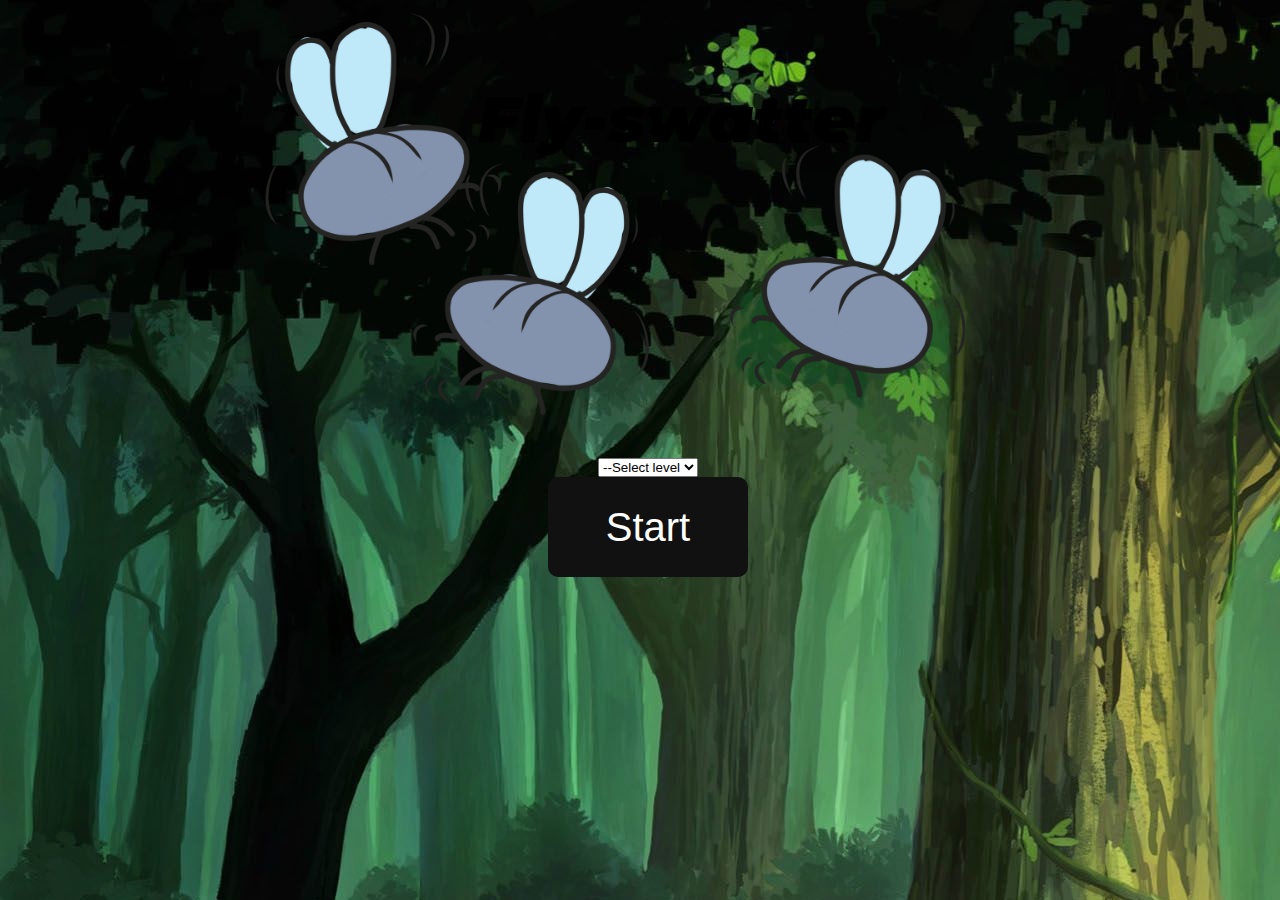
<file: index.html>
<!DOCTYPE html>
<html>
    <head>
        <meta charset="utf-8">
        <title>Fly-Swatter</title>
        <link rel="stylesheet" href="./src/css/style.css">
        <link rel="stylesheet" href="./src/css/game.css">
        <link rel="stylesheet" href="./src/css/otherpages.css">
    </head>
    <body>
        
        <div>
            <img src="./src/imgs/title.png">  
            <div class="select">
                <select id="level">
                    <option value="">--Select level</option>
                    <option value="normal">Normal</option>
                    <option value="hard">Hard</option>
                    <option value="nightmare">Nightmare</option>
                </select>
            </div>
            <button type="button" id="start">Start</button>
        </div>   
    <script src="./src/js/script.js"></script>
    </body>
</html>
</file>
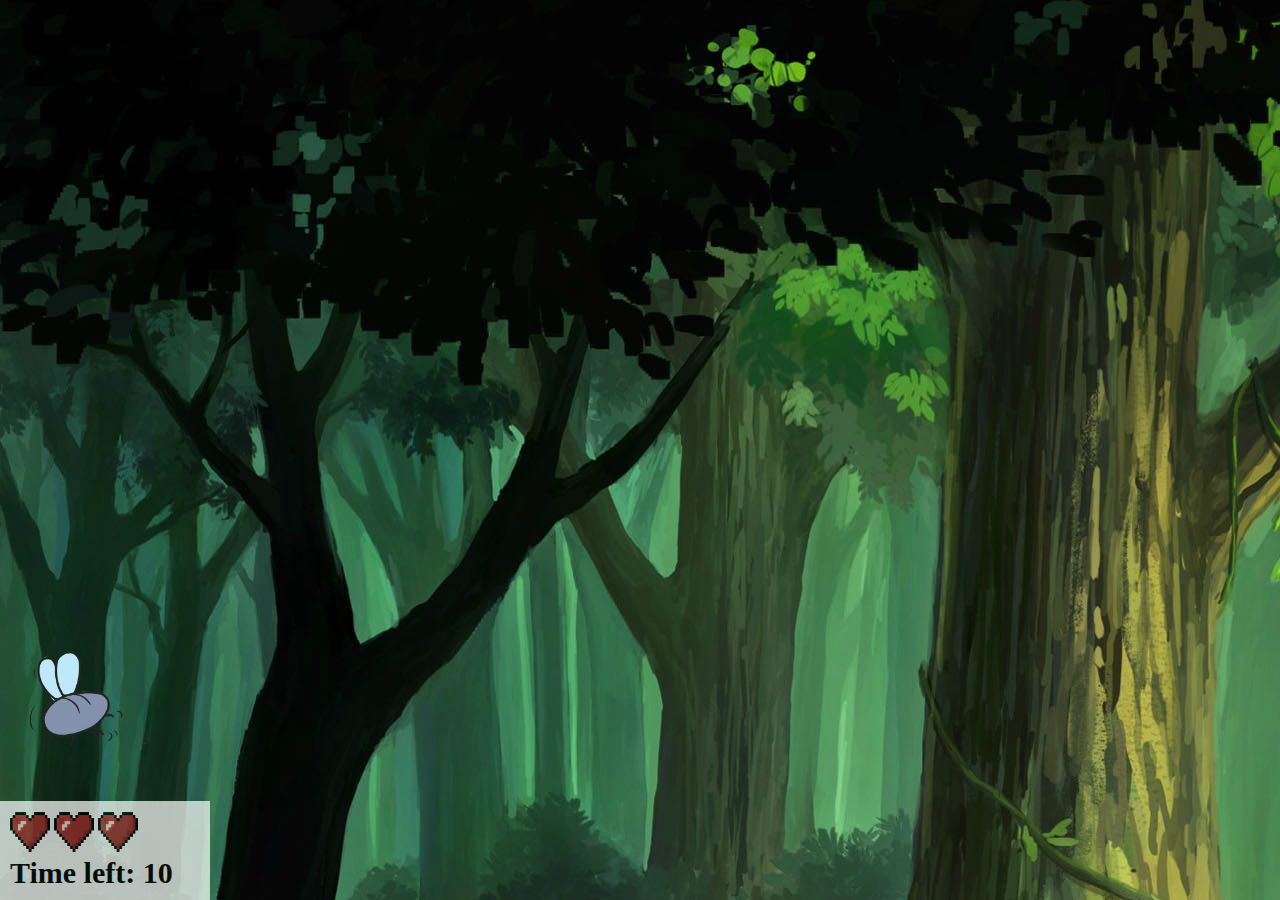
<file: src/pages/game.html>
<!DOCTYPE html>
<html>
    <head>
        <meta charset="utf-8">
        <title>Fly-swatter</title>
        <script src="../js/game.js"></script>
        <link rel="stylesheet" href="../css/game.css">
    </head>
    <body>
        <div class="panel">
            <div class="lifes">
                <img src="../imgs/heart.png" id="l1">
                <img src="../imgs/heart.png" id="l2">
                <img src="../imgs/heart.png" id="l3">
            </div>
            <div class="stopwatch">
                Time left: <span id="time"></span>
            </div>
        </div>
    </body>
</html>
</file>
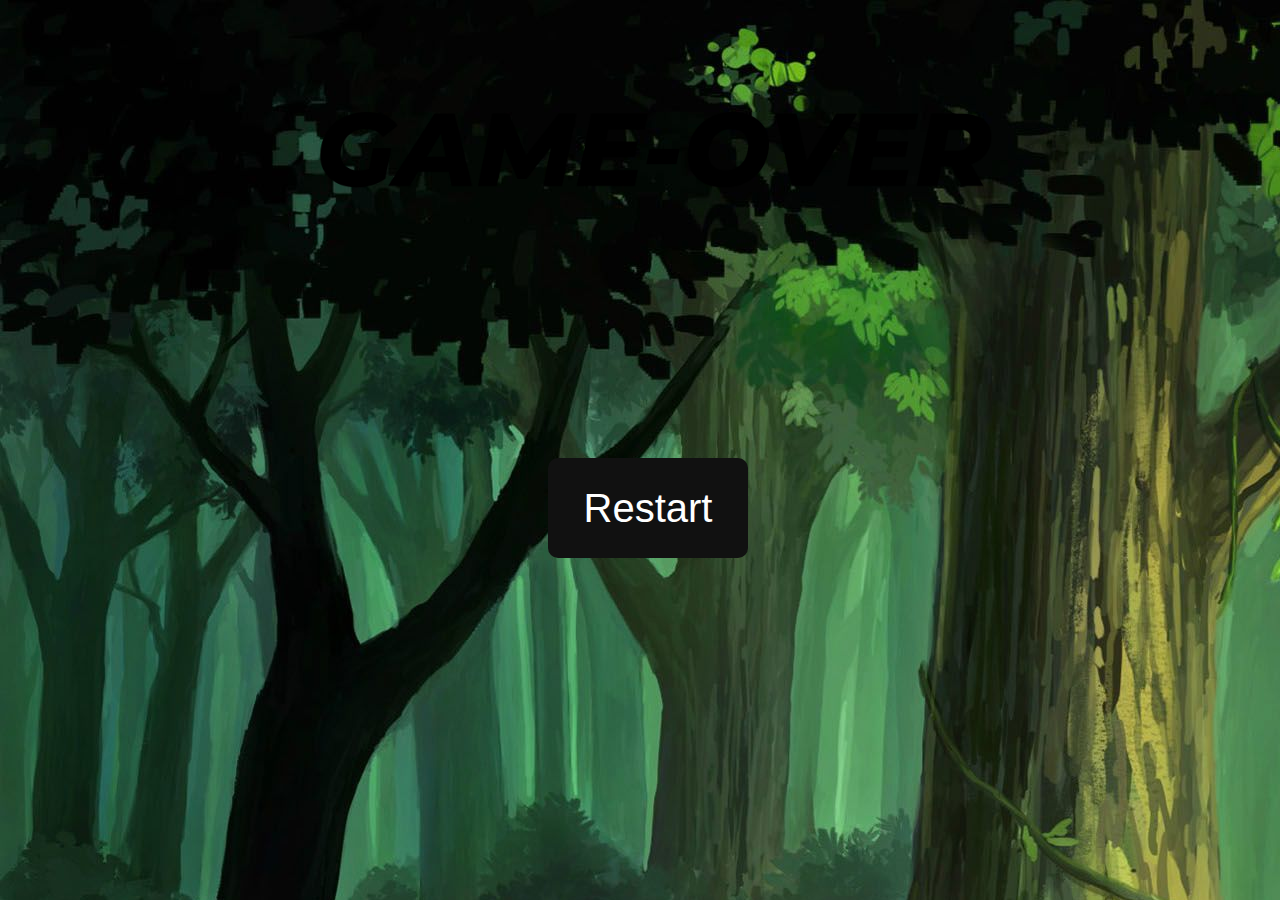
<file: src/pages/game_over.html>
<!DOCTYPE html>
<html>
    <head>
        <meta charset="utf-8">
        <title>Game-Over</title>
        <link rel="stylesheet" href="../css/game.css">
        <link rel="stylesheet" href="../css/otherpages.css">
    </head>
    <body>
        <div>
            <img src="../imgs/game-over.png">  
            <button type="button">Restart</button>
        </div>   
    <script src="../js/otherpages.js"></script>
    </body>
</html>
</file>
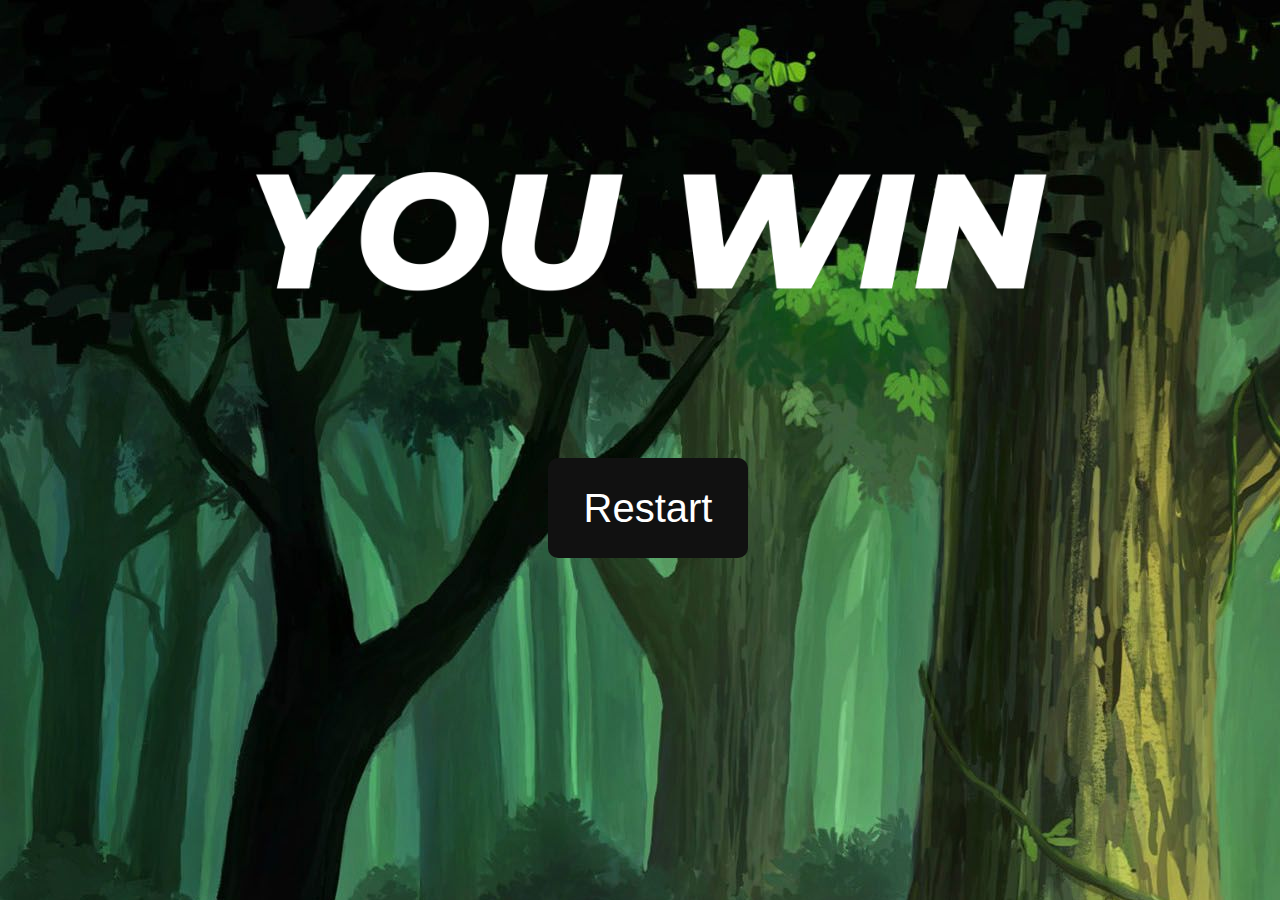
<file: src/pages/win.html>
<!DOCTYPE html>
<html>
    <head>
        <meta charset="utf-8">
        <title>Win!</title>
        <link rel="stylesheet" href="../css/game.css">
        <link rel="stylesheet" href="../css/otherpages.css">
    </head>
    <body>
        <div>
            <img src="../imgs/win.png">  
            <button type="button">Restart</button>
        </div>   
    <script src="../js/otherpages.js"></script>
    </body>
</html>
</file>
<file: src/css/style.css>
body{
    background-image: url(../imgs/bg.jpg);
    background-repeat: no-repeat;
}


#fly{
    cursor: pointer;
}

.fly1{
    width: 150px;
    height: 150px;
}
</file>
<file: src/css/game.css>
body{
    background-image: url(../imgs/bg.jpg);
    background-repeat: no-repeat;
}


#fly{
    cursor: pointer;
}

.fly1{
    width: 150px;
    height: 150px;
}

.fly2{
    width: 200px;
    height: 200px;
}

.fly3{
    width: 250px;
    height: 250px;
}

.sideB{
    transform: scaleX(-1) 
}

.panel{
    position: absolute;
    left: 0px;
    width: 190px;
    padding: 10px;
    bottom: 0px;
    border-top: solid 1px #fff;
    background-color: #fff;
    opacity: 0.7;
}

.lifes{
    float: left;
}

.lifes img{
    width: 40px;
    height: 40px;
}

.stopwatch{
    float: left;
    font-size: 30px;
    font-weight: bold;
}
</file>
<file: src/css/otherpages.css>
img{
    width: 800px;
}

div{
    width: 100vw;
    display: flex;
    align-items: center;
    align-content: center;
    justify-content: center;
    flex-direction: column;
}

button{
    width: 200px;
    height: 100px;
    background-color: #111;
    color: #fff;
    border: none;
    font-size: 40px;
    border-radius: 10px;
}

button:hover{
    background-color: rgb(44, 44, 44);
}
</file>
